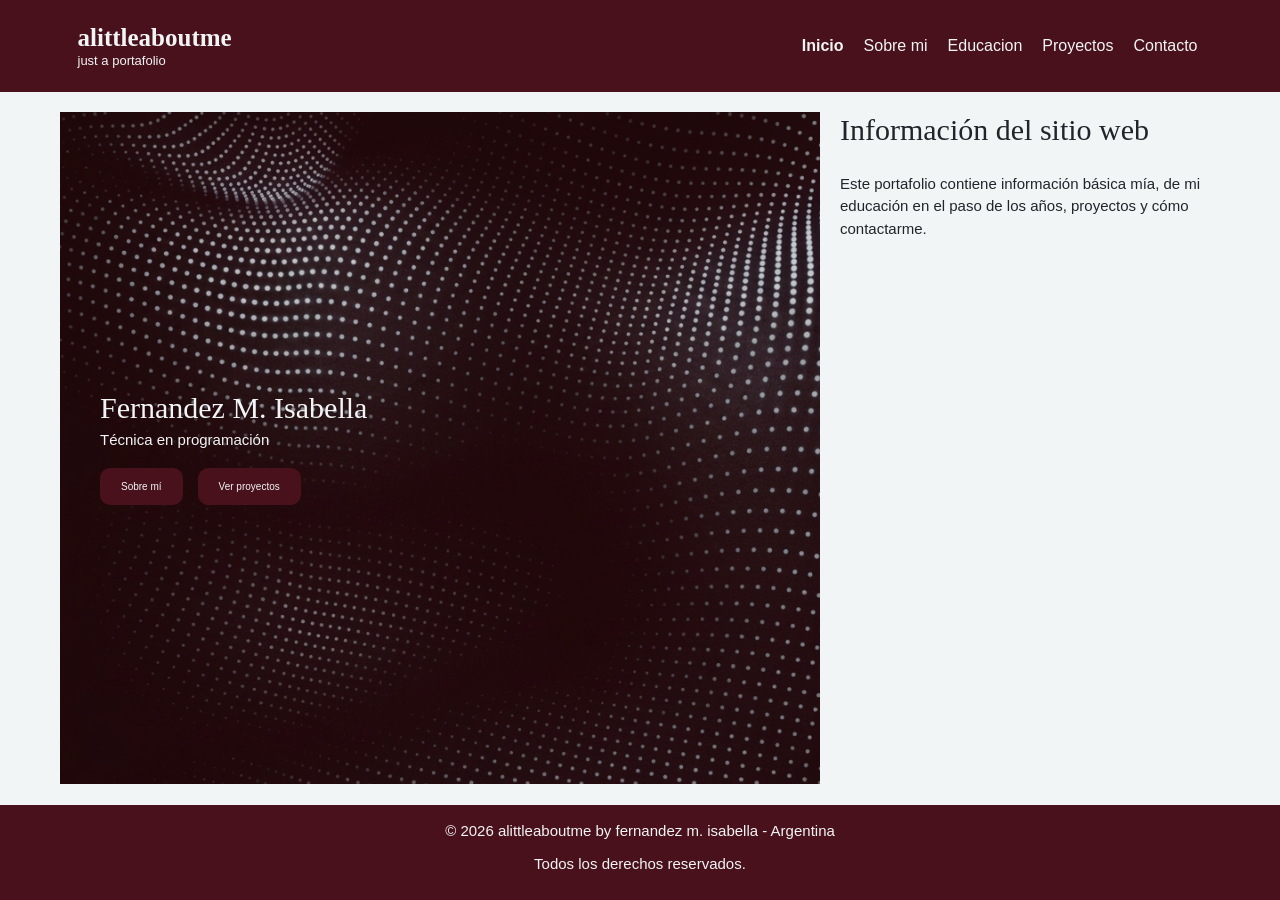
<file: index.html>
<!DOCTYPE html>
<html lang="es">
<head>
    <meta charset="UTF-8">
    <meta name="viewport" content="width=device-width, initial-scale=1.0">
    <title>alittleaboutme</title>
    <link href="https://cdn.jsdelivr.net/npm/bootstrap@5.3.8/dist/css/bootstrap.min.css" rel="stylesheet">
    <link rel="stylesheet" href="./styles/style.css"> 
</head>
<body>

    <header>  
        <nav class="navbar navbar-expand-lg">
            <div class="container">
                <a class="navbar-brand" href="../index.html">
                    <strong>alittleaboutme</strong><br>
                    <small>just a portafolio</small>
                </a>

                <button class="navbar-toggler" type="button" 
                data-bs-toggle="collapse"
                 data-bs-target="#navbarPrincipal"
                aria-controls="navbarPrincipal"
                aria-expanded="false"
                aria-label="Abrir Menú">
                    <span class="navbar-toggler-icon"></span>
                </button>
                <div class="collapse navbar-collapse justify-content-end" id="navbarPrincipal">
                    <ul class="navbar-nav"> 
                        <li class="nav-item"> 
                            <a class="nav-link active" href="index.html">Inicio</a>
                        </li>
                        <li class="nav-item">
                            <a class="nav-link" href="./pages/sobre-mi.html">Sobre mi</a>
                        </li>
                        <li class="nav-item">
                            <a class="nav-link" href="./pages/educacion.html">Educacion</a>
                        </li>
                        <li class="nav-item">
                            <a class="nav-link" href="./pages/proyectos.html">Proyectos</a>
                        </li>
                        <li class="nav-item">
                            <a class="nav-link" href="./pages/contacto.html">Contacto</a>
                        </li>
                    </ul>
                </div>
            </div>
        </nav>
    </header>

    <main class="main-container page-index">

        <section class="section-hero">
                <h2>Fernandez M. Isabella</h2>
                <h4>Técnica en programación</h4>                

            <div class="buttons">
                <a href="pages/sobre-mi.html" class="btn">Sobre mí</a>
                <a href="pages/proyectos.html" class="btn-secondary">Ver proyectos</a>
            </div>
        </section>

        <section class="section">
            <h2>Información del sitio web</h2>
            <p>Este portafolio contiene información básica mía, de mi educación en el paso de los años, proyectos y cómo contactarme.</p>
        </section>
    </main>

    <footer class="main-footer"> 
        <div class="container-footer"> 
            <p>&copy; <span id="year">2026</span> alittleaboutme by fernandez m. isabella - Argentina</p> 
            <p><span data-es="Todos los derechos reservados." data-en="All rights reserved.">Todos los derechos reservados.</span></p> 
        </div> 
    </footer>
    <script src="https://cdn.jsdelivr.net/npm/bootstrap@5.3.8/dist/js/bootstrap.bundle.min.js"></script>
</body>
</html>
</file>
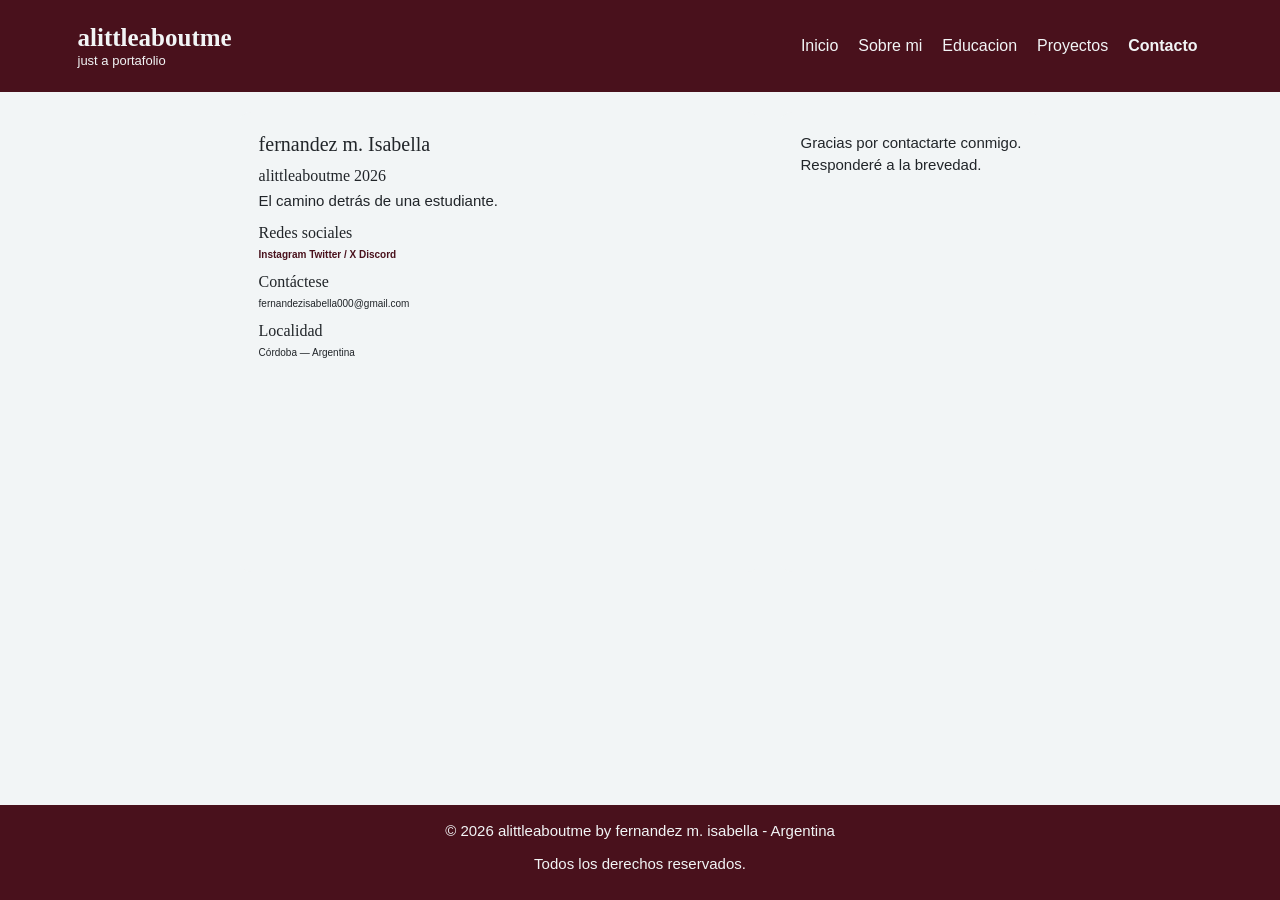
<file: pages/contacto.html>
<!DOCTYPE html>
<html lang="es">
<head>
    <meta charset="UTF-8">
    <meta name="viewport" content="width=device-width, initial-scale=1.0">
    <title>alittleaboutme</title>
    <link href="https://cdn.jsdelivr.net/npm/bootstrap@5.3.8/dist/css/bootstrap.min.css" rel="stylesheet">
    <link rel="stylesheet" href="../styles/style.css">
</head>
<body>


    <header>
            <nav class="navbar navbar-expand-lg">
                <div class="container">
                    <a class="navbar-brand" href="../index.html">
                        <strong>alittleaboutme</strong><br>
                        <small>just a portafolio</small>
                    </a>

                    <button class="navbar-toggler" type="button" 
                    data-bs-toggle="collapse"
                    data-bs-target="#navbarPrincipal"
                    aria-controls="navbarPrincipal"
                    aria-expanded="false"
                    aria-label="Abrir Menú">
                        <span class="navbar-toggler-icon"></span>
                    </button>
                    <div class="collapse navbar-collapse justify-content-end" id="navbarPrincipal">
                        <ul class="navbar-nav"> 
                            <li class="nav-item"> 
                                <a class="nav-link" href="../index.html">Inicio</a>
                            </li>
                            <li class="nav-item">
                                <a class="nav-link" href="sobre-mi.html">Sobre mi</a>
                            </li>
                            <li class="nav-item">
                                <a class="nav-link" href="educacion.html">Educacion</a>
                            </li>
                            <li class="nav-item">
                                <a class="nav-link" href="proyectos.html">Proyectos</a>
                            </li>
                            <li class="nav-item">
                                <a class="nav-link active" href="contacto.html">Contacto</a>
                            </li>
                        </ul>
                    </div>
                </div>
            </nav>
        </header>
    <main class="main-container page-contacto">

    <section class="contacto-section">

        <div class="branding">
            <h2>fernandez m. Isabella</h2>
            <h3>alittleaboutme 2026</h3>

            <p class="intro">
                El camino detrás de una estudiante.
            </p>
        </div>

        <div class="social-media">
            <h3>Redes sociales</h3>

            <div class="social-links">
                <a href="https://www.instagram.com/fern.issa?igsh=MW9mYWQzYjBpNXBxYw==" target="_blank">
                    <ion-icon name="logo-instagram"></ion-icon> Instagram
                </a>

                <a href="https://x.com/simpheekkie" target="_blank">
                    <ion-icon name="logo-twitter"></ion-icon> Twitter / X
                </a>

                <a href="#" target="_blank">
                    <ion-icon name="logo-discord"></ion-icon> Discord
                </a>
            </div>
        </div>

        <div class="contact-info">
            <div class="email-item">
                <h3>Contáctese</h3>
                <span>fernandezisabella000@gmail.com</span>
            </div>

            <div class="address-item">
                <h3>Localidad</h3>
                <span>Córdoba — Argentina</span>
            </div>
        </div>
    </section>

    <section class="section-contacto">
        <div class="success-message">
            <p>
                Gracias por contactarte conmigo.<br>
                Responderé a la brevedad.
            </p>
        </div>
    </section>

</main>

    <footer class="main-footer"> 
        <div class="container"> 
            <p>&copy; <span id="year">2026</span> alittleaboutme by fernandez m. isabella - Argentina</p> 
            <p><span data-es="Todos los derechos reservados." data-en="All rights reserved.">Todos los derechos reservados.</span></p> 
        </div> 
    </footer>

    <script src="https://cdn.jsdelivr.net/npm/bootstrap@5.3.8/dist/js/bootstrap.bundle.min.js"></script>
</body>
</html>
</file>
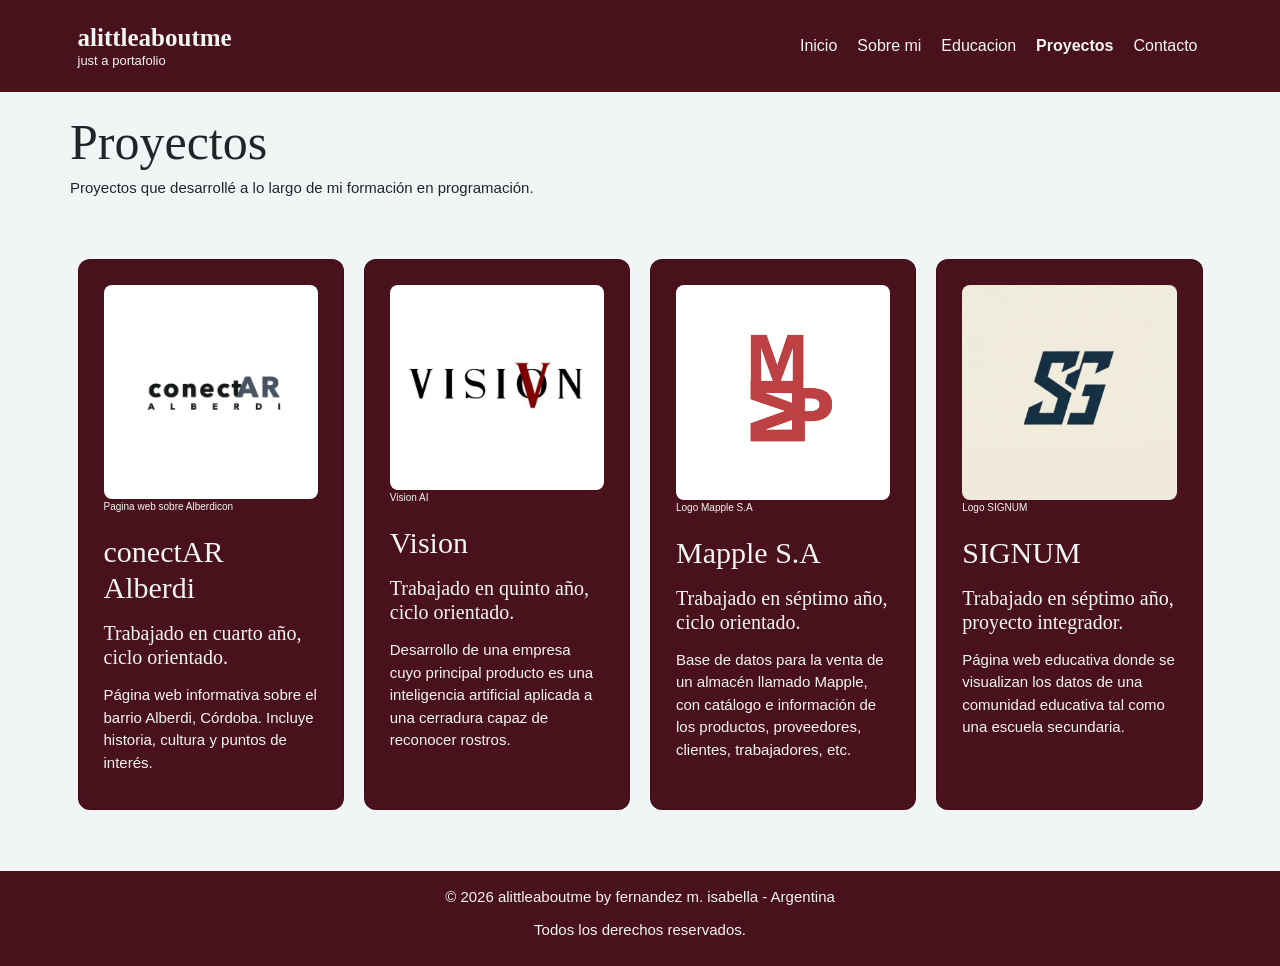
<file: pages/proyectos.html>
<!DOCTYPE html>
<html lang="es">
<head>
    <meta charset="UTF-8">
    <meta name="viewport" content="width=device-width, initial-scale=1.0">
    <title>alittleaboutme</title>
    <link href="https://cdn.jsdelivr.net/npm/bootstrap@5.3.8/dist/css/bootstrap.min.css" rel="stylesheet">
    <link rel="stylesheet" href="../styles/style.css">

</head>
<body>

    <header>
        <nav class="navbar navbar-expand-lg">
            <div class="container">
                <a class="navbar-brand" href="../index.html">
                    <strong>alittleaboutme</strong><br>
                    <small>just a portafolio</small>
                </a>

                <button class="navbar-toggler" type="button" 
                data-bs-toggle="collapse"
                data-bs-target="#navbarPrincipal"
                aria-controls="navbarPrincipal"
                aria-expanded="false"
                aria-label="Abrir Menú">
                    <span class="navbar-toggler-icon"></span>
                </button>
                <div class="collapse navbar-collapse justify-content-end" id="navbarPrincipal">
                    <ul class="navbar-nav"> 
                        <li class="nav-item"> 
                            <a class="nav-link" href="../index.html">Inicio</a>
                        </li>
                        <li class="nav-item">
                            <a class="nav-link" href="sobre-mi.html">Sobre mi</a>
                        </li>
                        <li class="nav-item">
                            <a class="nav-link" href="educacion.html">Educacion</a>
                        </li>
                        <li class="nav-item">
                            <a class="nav-link active" href="proyectos.html">Proyectos</a>
                        </li>
                        <li class="nav-item">
                            <a class="nav-link" href="contacto.html">Contacto</a>
                        </li>
                    </ul>
                </div>
            </div>
        </nav>
    </header>

    <main class="main-container page-proyectos">
        <section class="section">
            <div class="row">
                <h1>Proyectos</h1>
                <p>Proyectos que desarrollé a lo largo de mi formación en programación.</p>
            </div>
        </section>

        <section class="section proyectos">
            <div class="container">
                <article class="card">
                    <figure>
                        <img src="../img/conectARalberdi.jpeg" alt="Logo de sitio web informativo sobre el barrio Alberdi en Córdoba">
                        <figcaption>Pagina web sobre Alberdicon</figcaption>
                    </figure>
                    <h2>conectAR Alberdi</h2>
                    <h3>Trabajado en cuarto año, ciclo orientado.</h3>
                    <p>Página web informativa sobre el barrio Alberdi, Córdoba. Incluye historia, cultura y puntos de interés.</p>
                </article>

                <article class="card">
                    <figure>
                        <img src="../img/vision.jpeg" alt="Logo de empresa">
                        <figcaption>Vision AI</figcaption>
                    </figure>
                    <h2>Vision</h2>
                    <h3>Trabajado en quinto año, ciclo orientado.</h3>
                    <p>Desarrollo de una empresa cuyo principal producto es una inteligencia artificial aplicada a una cerradura capaz de reconocer rostros.</p>
                </article>

                <article class="card">
                    <figure>
                        <img src="../img/mapple.jpeg" alt="Logo de sitio web de ventas Mapple.">
                        <figcaption>Logo Mapple S.A</figcaption>
                    </figure>
                    <h2>Mapple S.A</h2>
                    <h3>Trabajado en séptimo año, ciclo orientado.</h3>
                    <p>Base de datos para la venta de un almacén llamado Mapple, con catálogo e información de los productos, proveedores, clientes, trabajadores, etc.</p>
                </article>
                <article class="card">
                    <figure>
                        <img src="../img/signum.jpeg" alt="Logo de sitio web SIGNUM">
                        <figcaption>Logo SIGNUM</figcaption>
                    </figure>
                    <h2>SIGNUM</h2>
                    <h3>Trabajado en séptimo año, proyecto integrador.</h3>
                    <p>Página web educativa donde se visualizan los datos de una comunidad educativa tal como una escuela secundaria.</p>
                </article>
            </div>
        </section>
    </main>

    <footer class="main-footer"> 
        <div class="container"> 
            <p>&copy; <span id="year">2026</span> alittleaboutme by fernandez m. isabella - Argentina</p> 
            <p><span data-es="Todos los derechos reservados." data-en="All rights reserved.">Todos los derechos reservados.</span></p> 
        </div> 
    </footer>

    <script src="https://cdn.jsdelivr.net/npm/bootstrap@5.3.8/dist/js/bootstrap.bundle.min.js"></script>
</body>
</html>
</file>
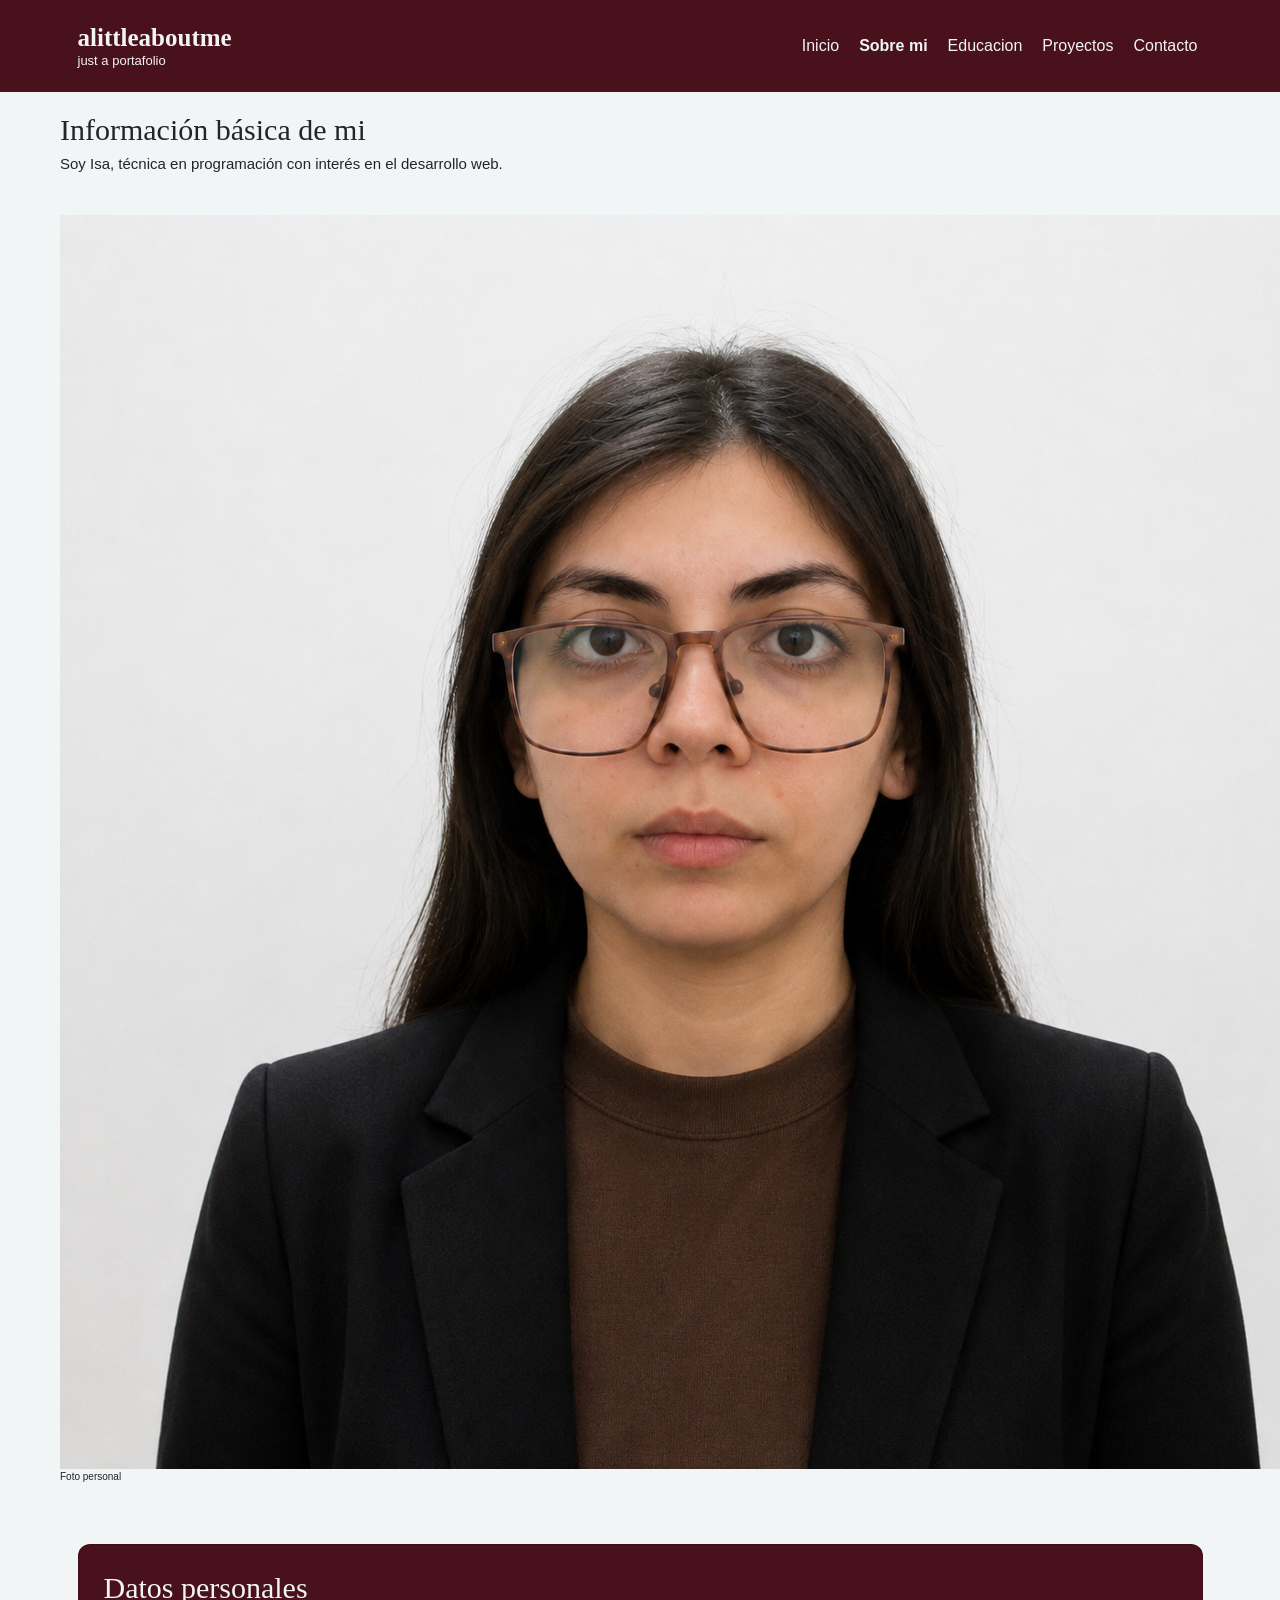
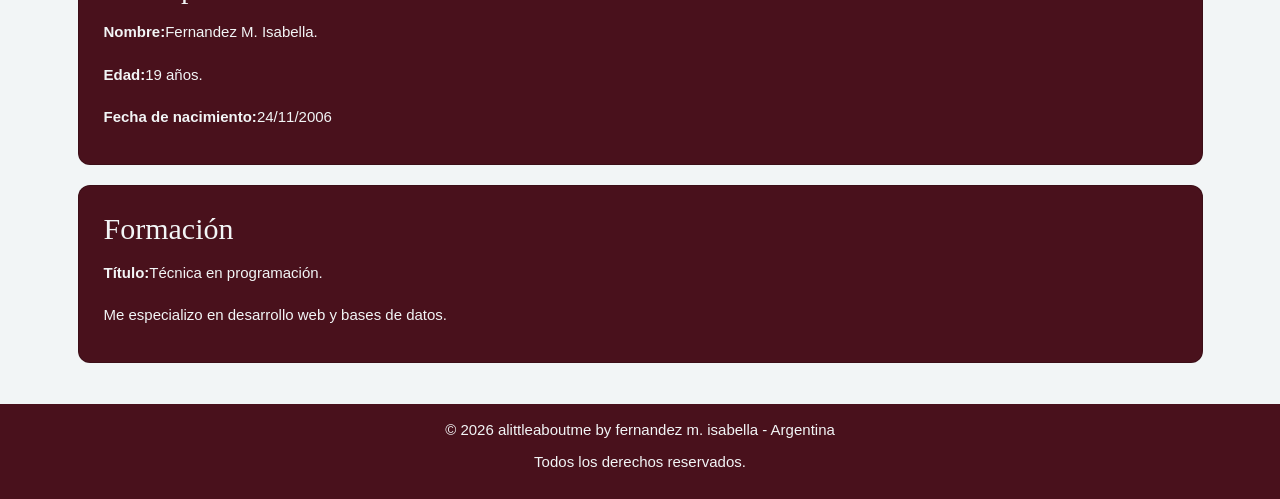
<file: pages/sobre-mi.html>
<!DOCTYPE html>
<html lang="es">
<head>
    <meta charset="UTF-8">
    <meta name="viewport" content="width=device-width, initial-scale=1.0">
    <title>alittleaboutme</title>
    <link href="https://cdn.jsdelivr.net/npm/bootstrap@5.3.8/dist/css/bootstrap.min.css" rel="stylesheet">
    <link rel="stylesheet" href="../styles/style.css">
</head>
<body>

    <header>
            <nav class="navbar navbar-expand-lg">
                <div class="container">
                    <a class="navbar-brand" href="../index.html">
                        <strong>alittleaboutme</strong><br>
                        <small>just a portafolio</small>
                    </a>

                    <button class="navbar-toggler" type="button" 
                    data-bs-toggle="collapse"
                    data-bs-target="#navbarPrincipal"
                    aria-controls="navbarPrincipal"
                    aria-expanded="false"
                    aria-label="Abrir Menú">
                        <span class="navbar-toggler-icon"></span>
                    </button>
                    <div class="collapse navbar-collapse justify-content-end" id="navbarPrincipal">
                        <ul class="navbar-nav"> 
                            <li class="nav-item"> 
                                <a class="nav-link" href="../index.html">Inicio</a>
                            </li>
                            <li class="nav-item">
                                <a class="nav-link active" href="sobre-mi.html">Sobre mi</a>
                            </li>
                            <li class="nav-item">
                                <a class="nav-link" href="educacion.html">Educacion</a>
                            </li>
                            <li class="nav-item">
                                <a class="nav-link" href="proyectos.html">Proyectos</a>
                            </li>
                            <li class="nav-item">
                                <a class="nav-link" href="contacto.html">Contacto</a>
                            </li>
                        </ul>
                    </div>
                </div>
            </nav>
        </header>

    <main class="main-container page-sobremi">
        
        <section class="section-nombre">
            <h2>Información básica de mi</h2>
            <p>Soy Isa, técnica en programación con interés en el desarrollo web.</p>
        </section>

        <section class="section perfil">
            <figure>
                <img src="../img/perfil.png" alt="Foto de perfil Fernandez Isabella">
                <figcaption>Foto personal</figcaption>
            </figure>
        </section>

        <div class="container">
            <article class="card">
                <h2>Datos personales</h2>
                    <p><strong>Nombre:</strong>Fernandez M. Isabella.</p>
                    <p><strong>Edad:</strong>19 años.</p>
                    <p><strong>Fecha de nacimiento:</strong>24/11/2006</p>
            </article>
            <article class="card">
                <h2>Formación</h2>
                <p><strong>Título:</strong>Técnica en programación.</p>
                <p>Me especializo en desarrollo web y bases de datos.</p>
            </article>
        </div>
    </main>

    <footer class="main-footer"> 
        <div class="container"> 
            <p>&copy; <span id="year">2026</span> alittleaboutme by fernandez m. isabella - Argentina</p> 
            <p><span data-es="Todos los derechos reservados." data-en="All rights reserved.">Todos los derechos reservados.</span></p> 
        </div> 
    </footer>
    <script src="https://cdn.jsdelivr.net/npm/bootstrap@5.3.8/dist/js/bootstrap.bundle.min.js"></script>
</body>
</html>
</file>
<file: styles/style.css>
/* RESET */
* {
    margin: 0;
    padding: 0;
    box-sizing: border-box;
}

/* TIPOGRAFÍAS */
@import url('https://fonts.googleapis.com/css2?family=BioRhyme:wght@200..800&family=Bricolage+Grotesque:opsz,wght@12..96,200..800&display=swap');

html {
    font-size: 62.5%;
}

/* BASE */
body {
    min-height: 100vh;
    display: flex;
    flex-direction: column;
    background-color: #F2F5F6;
    font-family: "Bricolage Grotesque", sans-serif;
}

/* TIPOGRAFÍA GENERAL */
h1, h2, h3 {
    font-family: "BioRhyme", serif;
}

h1 { font-size: 5rem; }
h2 { font-size: 3rem; }
h3 { font-size: 2rem; }

p {
    font-size: 1.5rem;
    font-weight: 500;
}

/* LINKS */
a {
    text-decoration: none;
}

/*      LAYOUT GENERAL      */

.main-container {
    flex: 1;
    max-width: 1200px;
    margin: 0 auto;
    padding: 2rem;
}

/*      HEADER      */

header {
    background-color: #49111C;
    color: #F2F5F6;
    height: 2rem 0;
}

.header-container {
    display: flex;
    justify-content: space-between;
    align-items: center;
    padding: 20px;
}

.nav {
    display: flex;
    gap: 2rem;
    font-size: 1.5rem;
}

.nav a{
    color: #F2F5F6;
    text-decoration: none;
    position: relative;
    transition: all 0.5s ease-in-out;
    animation-duration: 0.9s;
}

.nav a:hover{
    animation-name: pulse79;
    animation-iteration-count: infinite;
}

@keyframes pulse79{
    0% {    transform: scale(1);    }
    50%{    transform: scale(1.07); }
    100%{   transform: scale(1);    }
}

/*      FOOTER       */

footer {
    background-color: #49111C;
    color: #F2F5F6;
    text-align: center;
    padding: 1.5rem;

    display: flex;
    flex-direction: column;
    justify-content: space-around;
    align-items: center;
}

.main-footer {
    border-top: 1px solid #F2F5F6;
}

/*      HERO         */

.section-hero {
    background-image: url(../img/fondo-index.png);
    background-size: cover;
    background-position: center;

    min-height: 60vh;
    display: flex;
    flex-direction: column;
    justify-content: center;
    align-items: flex-start;

    padding: 6rem 4rem;
    color: #F2F5F6;
}

/*      SECCION GEN     */

.section {
    display: flex;
    flex-direction: column;
    gap: 2rem;
    margin-bottom: 3rem;
}

/*   CARDS  */

.card {
    background-color: #49111C;
    color: #F2F5F6;
    padding: 2.5rem;
    border-radius: 12px;

    display: flex;
    flex-direction: column;
    gap: 1rem;

    margin-bottom: 2rem;
    flex: 1 1 250px;
}

.card img {
    width: 100%;
    height: auto;
    border-radius: 8px;
}

/*   BOTONES    */

.buttons {
    display: flex;
    gap: 1.5rem;
    margin-top: 1.4rem;
}

.btn,
.btn-secondary {
    padding: 1rem 2rem;
    border-radius: 10px;
    display: inline-block;
}

.btn {
    background-color: #49111C;
    color: #F2F5F6;
}

.btn-secondary {
    background-color: #49111C;
    border: 1px solid #49111C;
    color: #F2F5F6;
}

/*      MÓDULO 4        */


/*      INDEX           */

.page-index{
    display: grid;
    grid-template-areas: 
    "hero" 
    "info";
    gap: 2rem;
}

.section-hero{
    grid-area: hero;
}

.page-index .section{
    grid-area: info;
}


/*   SOBRE MI    */
.page-sobremi {
    display: flex;
    flex-direction: column;
    gap: 3rem;
}


/*   EDUCACIÓN   */
.page-educacion {
    display: flex;
    flex-direction: column;
    gap: 3rem;
}


/*   PROYECTOS   */
.page-proyectos {
    display: flex;
    flex-direction: column;
    gap: 3rem;
}

.section, .proyectos{
    display: flex;
    flex-direction: column;
    gap: 2rem;
    margin-bottom: 2rem;
}

.proyectos .container {
    display: flex;
    flex-wrap: wrap;
    gap: 2rem;
}


/*   CONTACTO   */
.page-contacto {
    display: grid;
    grid-template-areas:
    "branding"
    "social"
    "contact";
    gap: 2rem;
}


.page-contacto .container{
    max-width: 800px;
    width: 100%;
    text-align: left;
}

.page-contacto h1{
    font-size: 3.5rem;
    margin-bottom: 0.5rem;
}

.page-contacto h2{
    font-size: 2rem;
    margin-bottom: 1rem;
}

.page-contacto section{
    background-color: #F2F5F6;
    padding: 2rem;
    border-radius: 12px;
    width: 100%;
}

.page-contacto a{
    color: #49111C;
    font-weight: 600;
}

.page-contacto h3{
    margin-top: 1rem;
    font-size: 1.6rem;
}

/*      MEDIA QUERIES: INDEX Y CONTACTO       */

/*      TABLET              */

@media (min-width:768px){
    .page-index{
        grid-template-areas: 
        "hero" 
        "info";
        gap: 2rem;
    }
    .page-contacto{
        grid-template-areas: 
        "branding social" 
        "contact contact";
        grid-template-columns: 1fr 1fr;
    }
}

/*      ESCRITORIO      */
@media (min-width:1024px){
    .page-index{
        grid-template-areas: 
        "hero info";
        grid-template-columns: 2fr 1fr;
    }
    .page-contacto{
        grid-template-areas: 
        "branding social" 
        "contact social";
        grid-template-columns: 2fr 1fr;
    }
}

/*      BOOTSTRAP*/

#carouselEducacion img{
    height: 220px;
    width: auto;
    object-fit: contain;
    margin: 0 auto;
}

.carousel-control-prev,
.carousel-control-next {
    width: 45px;
    height: 45px;
    background-color: #49111C;
    border-radius: 50%;
    top: 50%;
    transform: translateY(-50%);
}

/* ---------- NAVBAR BOOTSTRAP ---------- */

.navbar {
    background-color: #49111C;
    padding: 2rem 0;
}


.navbar-brand {
    color: #F2F5F6 !important;
    font-family: "BioRhyme", serif;
    font-size: 2.5rem;
    line-height: 1.2;
}

.navbar-brand small {
    display: block;
    font-size: 1.3rem;
    color: #F2F5F6;
    font-family: "Bricolage Grotesque", sans-serif;
}

.navbar-brand:hover {
    color: #F2F5F6 !important;
}

.navbar-nav .nav-link {
    color: #F2F5F6 !important;
    font-size: 1.6rem;
    margin-left: 1rem;
}

.navbar-nav .nav-link.active {
    font-weight: bold;
}

.navbar-toggler {
    border-color: #F2F5F6;
}

.navbar-toggler-icon {
    filter: invert(1);
}
</file>
